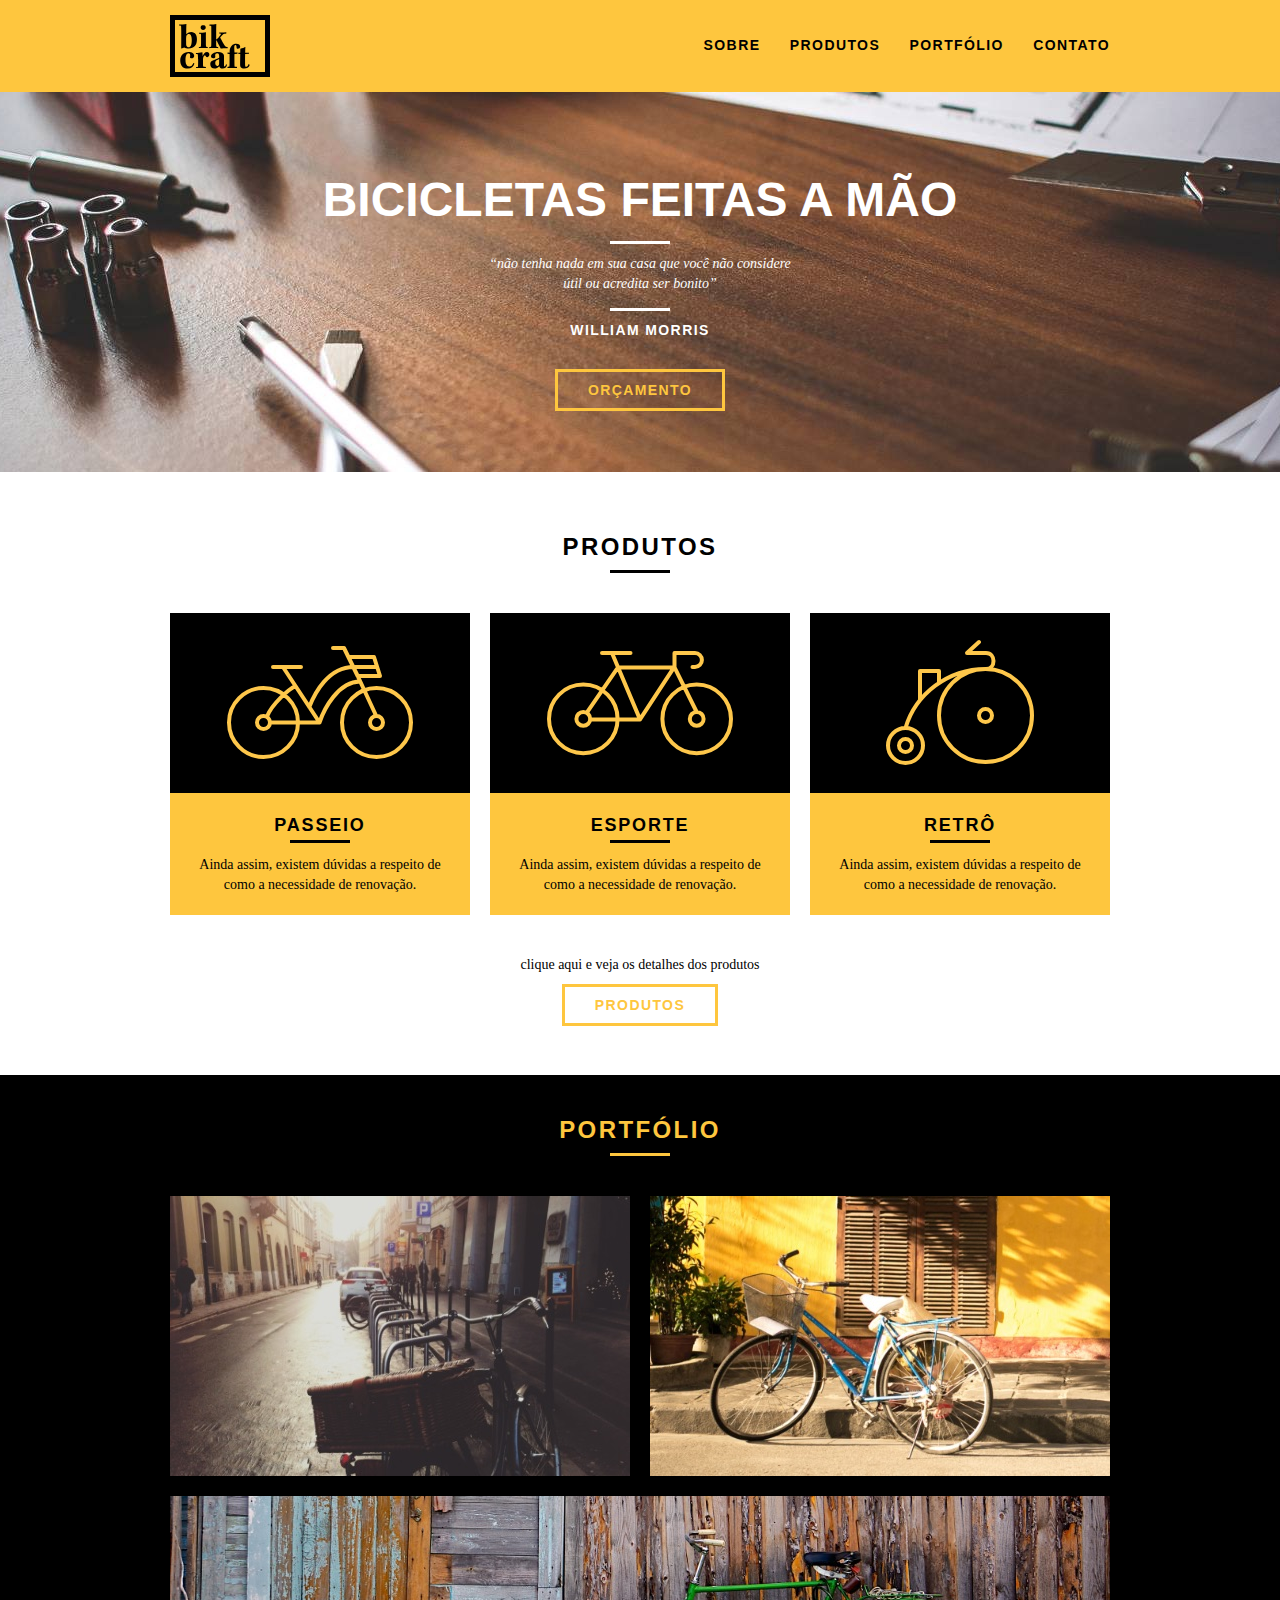
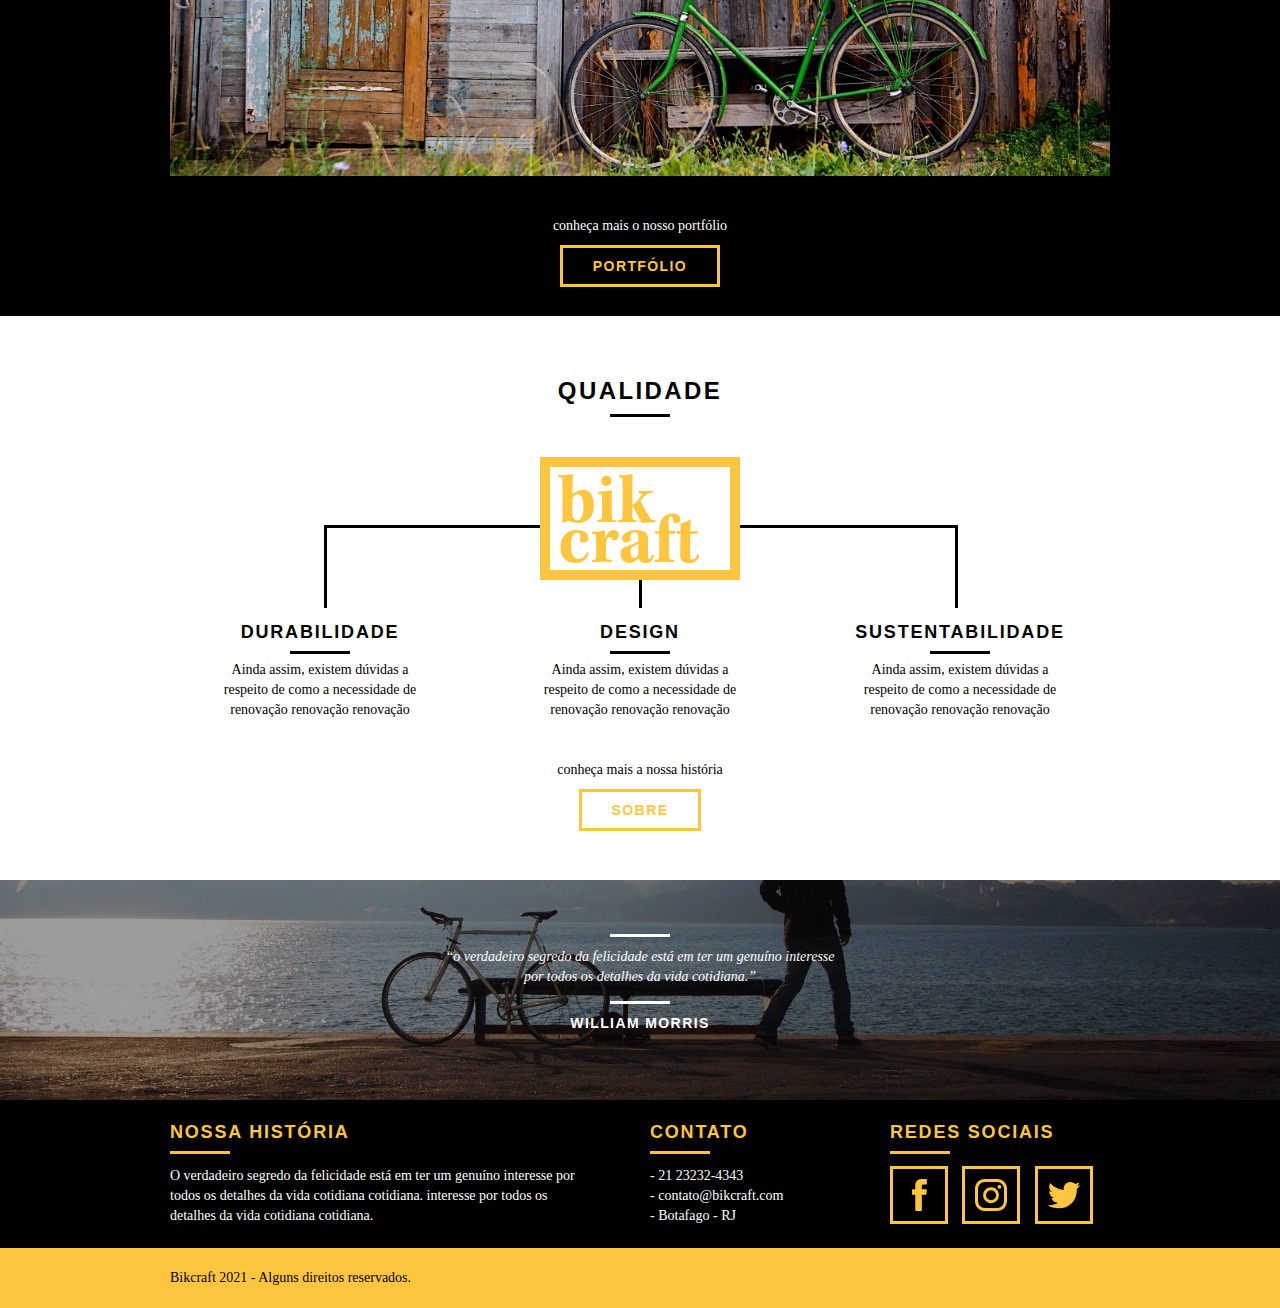
<file: index.html>
<!DOCTYPE html>
<html lang="pt-br">
	<head>
		<meta charset="utf-8">
		<title>Bikcraft</title>
		<link rel="stylesheet" href="css/normalize.css">
		<link rel="stylesheet" href="css/reset.css">
		<link rel="stylesheet" href="css/grid.css">
		<link rel="stylesheet" href="css/style.css">
		<link rel="stylesheet" href="css/responsivo.css">
	</head>
	<body>

		<header class="header">
			<div class="container">
				<a href="index.html" class="grid-4">
					<img src="img/bikcraft.svg" alt="Bikcraft">
				</a>
				<nav class="grid-12 header_menu">
					<ul>
						<li><a href="sobre.html">Sobre</a></li>
						<li><a href="produtos.html">Produtos</a></li>
						<li><a href="portfolio.html">Portfólio</a></li>
						<li><a href="contato.html">Contato</a></li>
					</ul>
				</nav>
			</div>
		</header>

		<!--home-->

		<section class="introducao">
			<div class="container">
				<h1>Bicicletas Feitas a Mão</h1>
				<blockquote class="quote-externo">
					<p>“não tenha nada em sua casa que você não considere útil ou acredita ser bonito”</p>
					<cite>WILLIAM MORRIS</cite>
				</blockquote>
				<a href="produtos.html" class="btn">Orçamento</a>
			</div>
		</section>

		<!--produtos-->
		
		<section class="produtos container">
			<h2 class="subtitulo">Produtos</h2>
			<ul class="produtos_lista">

				<li class="grid-1-3">
					<div class="produtos_icone">
						<img src="img/produtos/passeio.svg" alt="Bikcraft Passeio">
					</div>
					<h3>Passeio</h3>
					<p>Ainda assim, existem dúvidas a respeito de como a necessidade de renovação.</p>
				</li>

				<li class="grid-1-3">
					<div class="produtos_icone">
						<img src="img/produtos/esporte.svg" alt="Bikcraft Passeio">
					</div>
					<h3>Esporte</h3>
					<p>Ainda assim, existem dúvidas a respeito de como a necessidade de renovação.</p>
				</li>

				<li class="grid-1-3">
					<div class="produtos_icone">
						<img src="img/produtos/retro.svg" alt="Bikcraft Passeio">
					</div>
					<h3>Retrô</h3>
					<p>Ainda assim, existem dúvidas a respeito de como a necessidade de renovação.</p>
				</li>

			</ul>

			<div class="call">
				<p>clique aqui e veja os detalhes dos produtos</p>
				<a href="produtos.html" class="btn btn-preto">Produtos</a>
			</div>

		</section>

		<!-- Portfólio -->

		<section class="portfolio">
			<div class="container">
				<h2 class="subtitulo">Portfólio</h2>
				<ul class="portfolio_lista">
					<li class="grid-8"><img src="img/portfolio/retro.jpg" alt="Bicicleta Retrô"></li>
					<li class="grid-8"><img src="img/portfolio/passeio.jpg" alt="Bicicleta Passeio"></li>
					<li class="grid-16"><img src="img/portfolio/esporte.jpg" alt="Bicicleta Esporte"></li>
				</ul>
				<div class="call">
					<p>conheça mais o nosso portfólio</p>
					<a href="portfolio.html" class="btn">Portfólio</a>
				</div>
			</div>
		</section>

		<!--qualidade-->

		<section class="qualidade container">
			<h2 class="subtitulo">Qualidade</h2>
			<img src="img/bikcraft-qualidade.svg" alt="Bikcraft">
			<ul class="qualidade_lista">
				<li class="grid-1-3">
					<h3>Durabilidade</h3>
					<p>Ainda assim, existem dúvidas a respeito de como a necessidade de renovação renovação renovação</p>
				</li>
				<li class="grid-1-3">
					<h3>Design</h3>
					<p>Ainda assim, existem dúvidas a respeito de como a necessidade de renovação renovação renovação</p>
				</li>
				<li class="grid-1-3">
					<h3>Sustentabilidade</h3>
					<p>Ainda assim, existem dúvidas a respeito de como a necessidade de renovação renovação renovação</p>
				</li>
			</ul>
			<div class="call">
				<p>conheça mais a nossa história</p>
				<a href="sobre.html" class="btn btn-preto">Sobre</a>
			</div>
		</section>

		<!--rodape-->

	<section class="quebra">
			<blockquote class="quote-externo container">
				<p>“o verdadeiro segredo da felicidade está em ter um genuíno interesse por todos os detalhes da vida cotidiana.”</p>
				<cite>WILLIAM MORRIS</cite>
			</blockquote>
		</section>

		<footer>
			<div class="footer">
				<div class="container">

					<div class="grid-8 footer_historia">
						<h3>Nossa História</h3>
						<p>O verdadeiro segredo da felicidade está em ter um genuíno interesse por todos os detalhes da vida cotidiana cotidiana. interesse por todos os detalhes da vida cotidiana cotidiana.</p>
					</div>

					<div class="grid-4 footer_contato">
						<h3>Contato</h3>
						<ul>
							<li>- 21 23232-4343</li>
							<li>- contato@bikcraft.com</li>
							<li>- Botafago - RJ</li>
						</ul>
					</div>

					<div class="grid-4 footer_redes">
						<h3>Redes Sociais</h3>
						<ul>
							<li><a href="http://facebook.com" target="_blank"><img src="img/redes-sociais/facebook.svg"></a></li>
							<li><a href="http://instagram.com" target="_blank"><img src="img/redes-sociais/instagram.svg"></a></li>
							<li><a href="http://twitter.com" target="_blank"><img src="img/redes-sociais/twitter.svg"></a></li>
						</ul>
					</div>

				</div>
			</div>

			<div class="copy">
				<div class="container">
					<p class="grid-16">Bikcraft 2021 - Alguns direitos reservados.</p>
				</div>
			</div>
		</footer>


	</body>
</html>
</file>
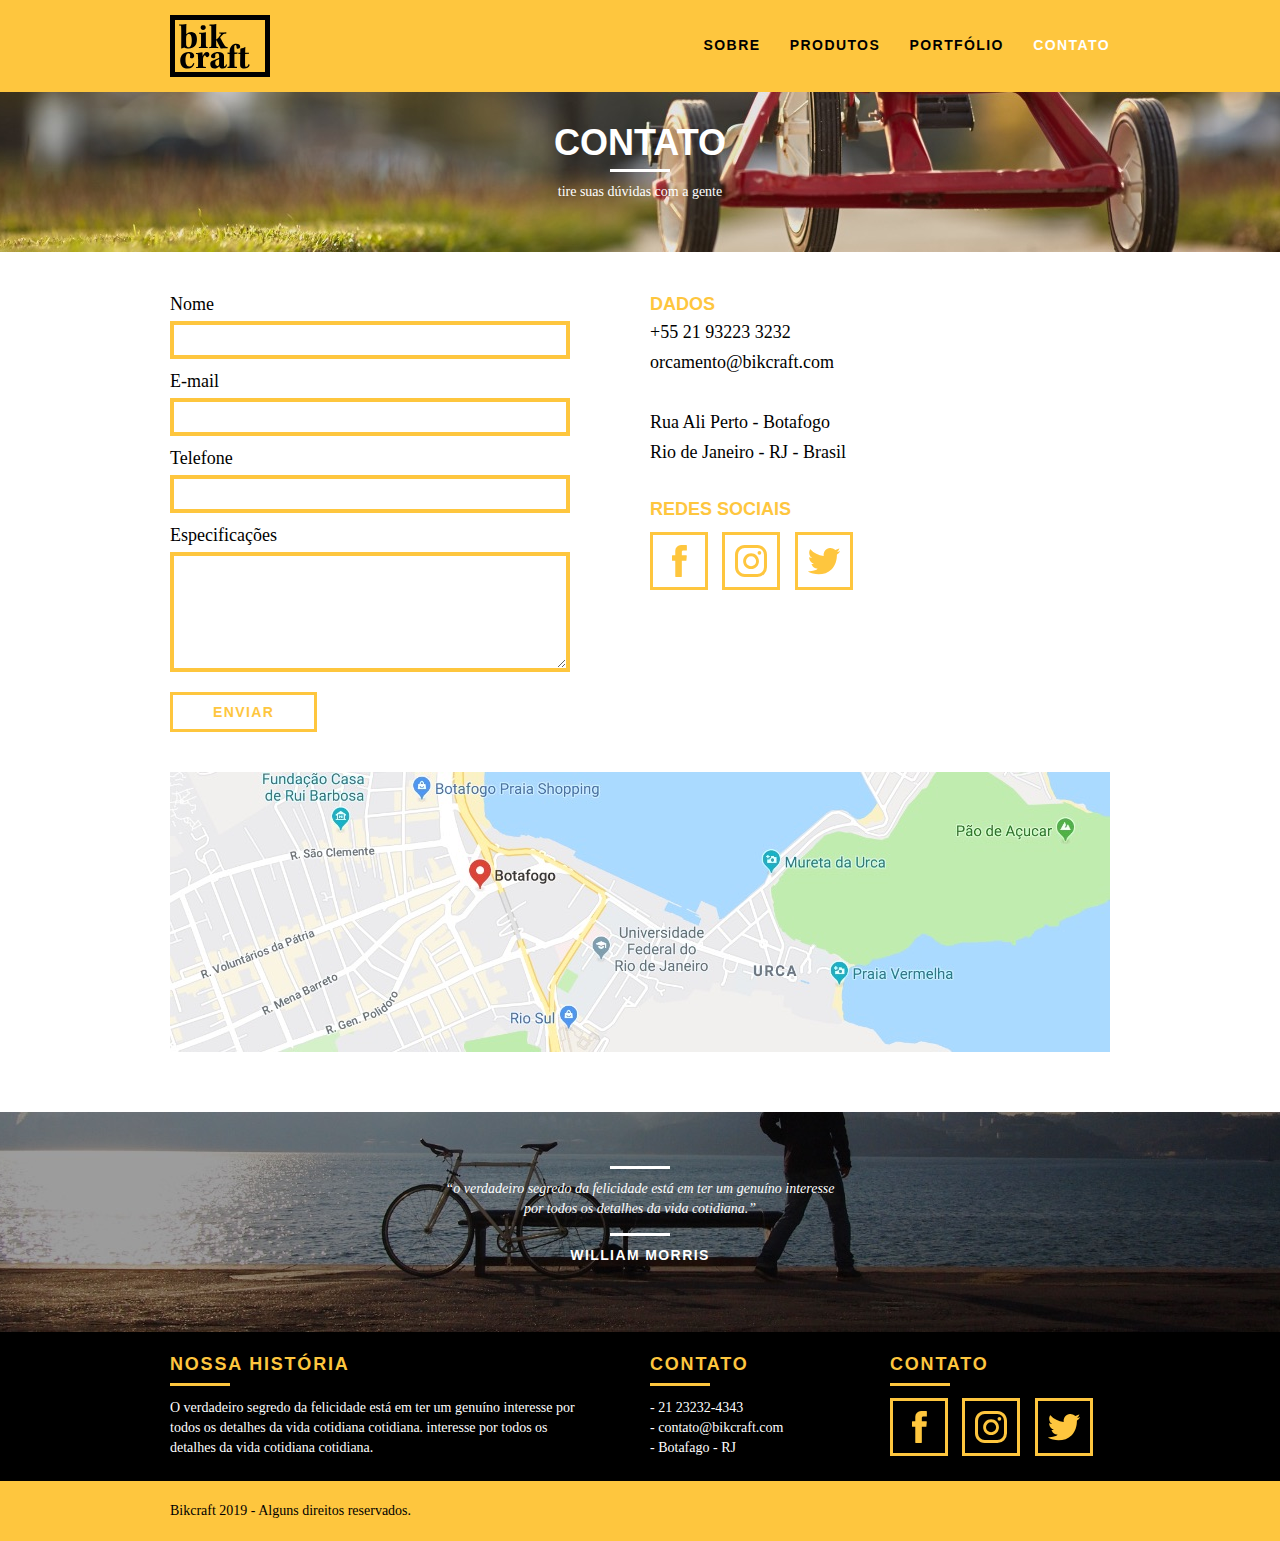
<file: contato.html>
<!DOCTYPE html>
<html lang="pt-br">
	<head>
		<meta charset="utf-8">
		<title>Bikcraft - Contato</title>
		<link rel="stylesheet" href="css/normalize.css">
		<link rel="stylesheet" href="css/reset.css">
		<link rel="stylesheet" href="css/grid.css">
		<link rel="stylesheet" href="css/style.css">
		<link rel="stylesheet" href="css/contato.css">
	</head>
	<body>

		<header class="header">
			<div class="container">
				<a href="index.html" class="grid-4">
					<img src="img/bikcraft.svg" alt="Bikcraft">
				</a>
				<nav class="grid-12 header_menu">
					<ul>
						<li><a href="sobre.html">Sobre</a></li>
						<li><a href="produtos.html">Produtos</a></li>
						<li><a href="portfolio.html">Portfólio</a></li>
						<li><a href="contato.html" class="menu_ativo">Contato</a></li>
					</ul>
				</nav>
			</div>
		</header>

		<section class="introducao-interna interna_contato">
			<div class="container">
				<h1>Contato</h1>
				<p>tire suas dúvidas com a gente</p>
			</div>
		</section>

		<section class="contato container">
			<form id="form_orcamento" class="contato_form grid-8">
				<label for="nome">Nome</label>
				<input type="text" id="nome">
				<label for="email">E-mail</label>
				<input type="text" id="email">
				<label for="telefone">Telefone</label>
				<input type="text" id="telefone">
				<label for="espec">Especificações</label>
				<textarea id="espec"></textarea>
				<button type="submit" class="btn btn-preto">Enviar</button>
			</form>
			<div class="contato_dados grid-8">
				<h3>Dados</h3>
				<span>+55 21 93223 3232</span>
				<span>orcamento@bikcraft.com</span>
				<span>Rua Ali Perto - Botafogo</span>
				<span>Rio de Janeiro - RJ - Brasil</span>
				<h3>Redes Sociais</h3>
				<ul>
					<li><a href="http://facebook.com" target="_blank"><img src="img/redes-sociais/facebook.svg"></a></li>
					<li><a href="http://instagram.com" target="_blank"><img src="img/redes-sociais/instagram.svg"></a></li>
					<li><a href="http://twitter.com" target="_blank"><img src="img/redes-sociais/twitter.svg"></a></li>
				</ul>
			</div>
		</section>

		<section class="container contato_mapa">
			<a href="http://google.com" target="_blank" class="grid-16"><img src="img/endereco-bikcraft.jpg" alt="Endereço da Bikcraft"></a>
		</section>

		<section class="quebra">
			<blockquote class="quote-externo container">
				<p>“o verdadeiro segredo da felicidade está em ter um genuíno interesse por todos os detalhes da vida cotidiana.”</p>
				<cite>WILLIAM MORRIS</cite>
			</blockquote>
		</section>

		<footer>
			<div class="footer">
				<div class="container">

					<div class="grid-8 footer_historia">
						<h3>Nossa História</h3>
						<p>O verdadeiro segredo da felicidade está em ter um genuíno interesse por todos os detalhes da vida cotidiana cotidiana. interesse por todos os detalhes da vida cotidiana cotidiana.</p>
					</div>

					<div class="grid-4 footer_contato">
						<h3>Contato</h3>
						<ul>
							<li>- 21 23232-4343</li>
							<li>- contato@bikcraft.com</li>
							<li>- Botafago - RJ</li>
						</ul>
					</div>

					<div class="grid-4 footer_redes">
						<h3>Contato</h3>
						<ul>
							<li><a href="http://facebook.com" target="_blank"><img src="img/redes-sociais/facebook.svg"></a></li>
							<li><a href="http://instagram.com" target="_blank"><img src="img/redes-sociais/instagram.svg"></a></li>
							<li><a href="http://twitter.com" target="_blank"><img src="img/redes-sociais/twitter.svg"></a></li>
						</ul>
					</div>

				</div>
			</div>

			<div class="copy">
				<div class="container">
					<p class="grid-16">Bikcraft 2019 - Alguns direitos reservados.</p>
				</div>
			</div>
		</footer>

	</body>
</html>
</file>
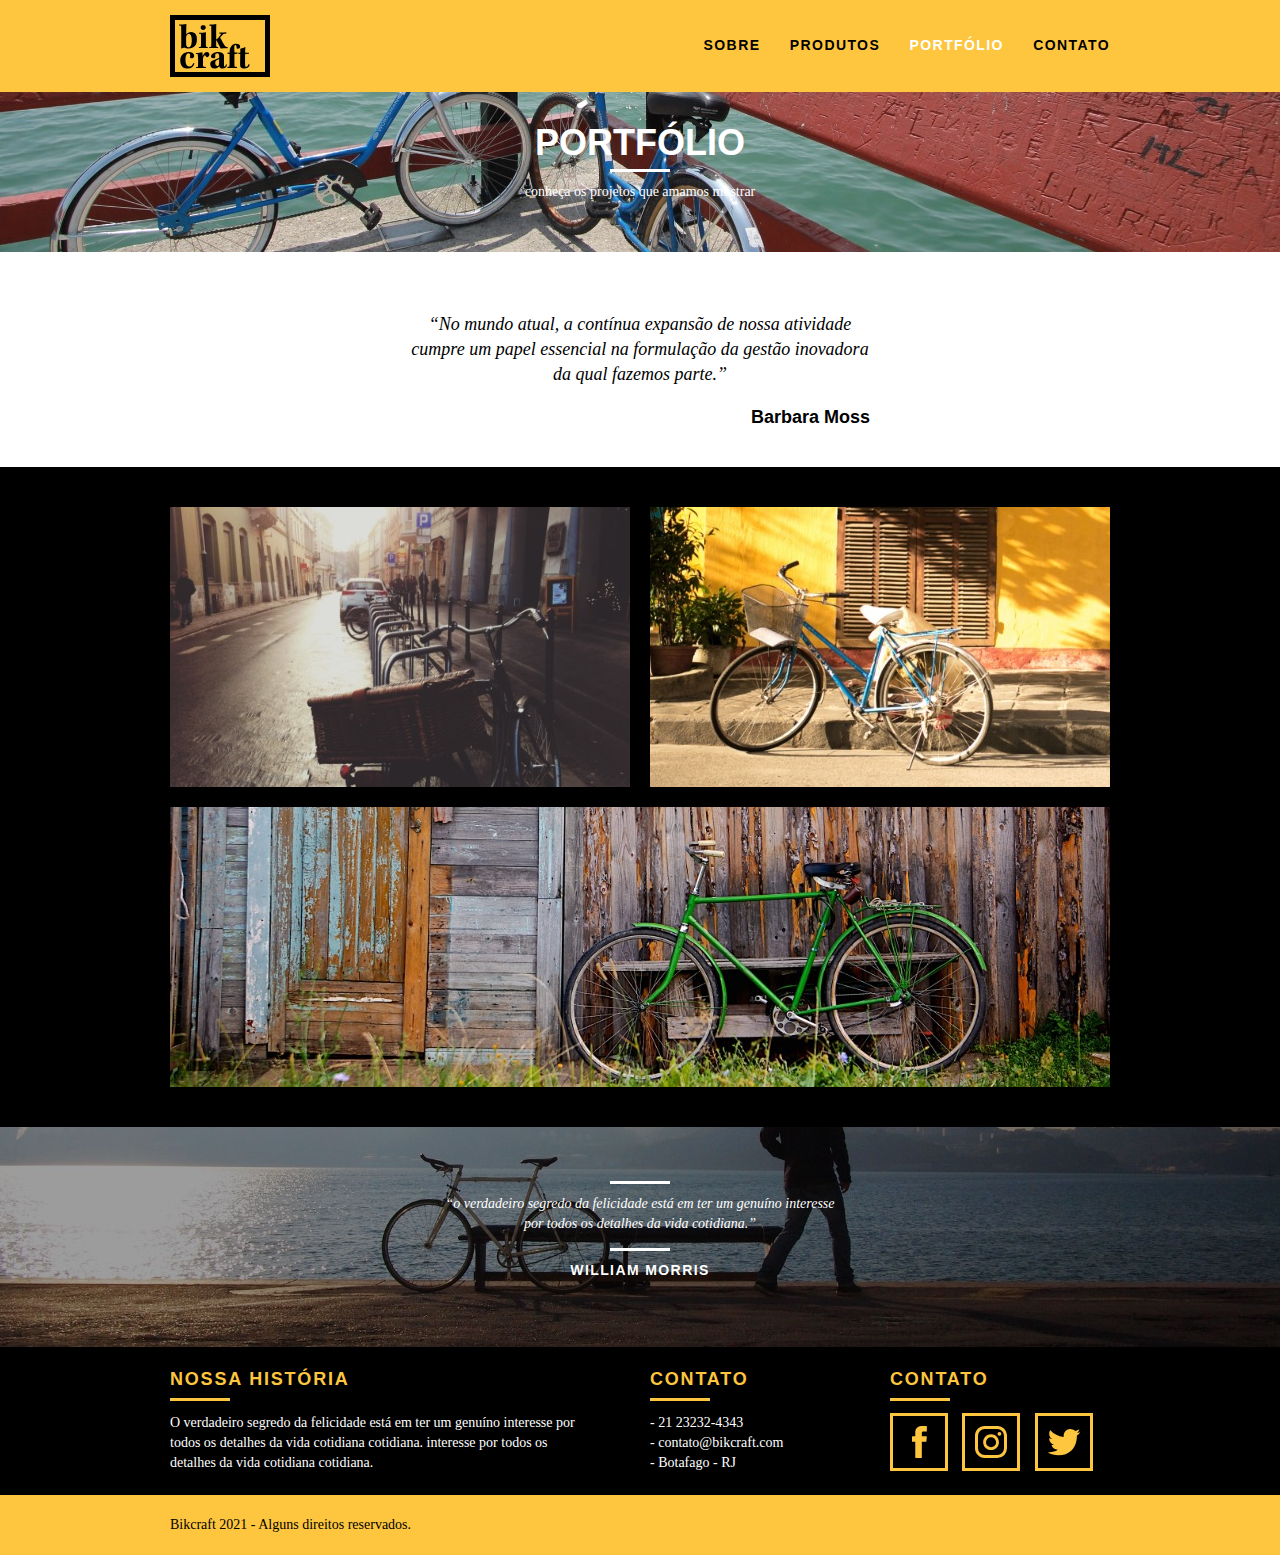
<file: portfolio.html>
<!DOCTYPE html>
<html lang="pt-br">
	<head>
		<meta charset="utf-8">
		<title>Bikcraft - Portfólio</title>
		<link rel="stylesheet" href="css/normalize.css">
		<link rel="stylesheet" href="css/reset.css">
		<link rel="stylesheet" href="css/grid.css">
		<link rel="stylesheet" href="css/style.css">
		<link rel="stylesheet" href="css/portfolio.css">
	</head>
	<body>

		<header class="header">
			<div class="container">
				<a href="index.html" class="grid-4">
					<img src="img/bikcraft.svg" alt="Bikcraft">
				</a>
				<nav class="grid-12 header_menu">
					<ul>
						<li><a href="sobre.html">Sobre</a></li>
						<li><a href="produtos.html">Produtos</a></li>
						<li><a href="portfolio.html" class="menu_ativo">Portfólio</a></li>
						<li><a href="contato.html">Contato</a></li>
					</ul>
				</nav>
			</div>
		</header>

		<section class="introducao-interna interna_portfolio">
			<div class="container">
				<h1>Portfólio</h1>
				<p>conheça os projetos que amamos mostrar</p>
			</div>
		</section>

		<section class="container">
			<blockquote class="quote_clientes">
				<p>“No mundo atual, a contínua expansão de nossa atividade cumpre um papel essencial na formulação da gestão inovadora da qual fazemos parte.”</p>
				<cite>Barbara Moss</cite>
			</blockquote>
		</section>

		<section class="portfolio">
			<div class="container">
				<ul class="portfolio_lista">
					<li class="grid-8"><img src="img/portfolio/retro.jpg" alt="Bicicleta Retrô"></li>
					<li class="grid-8"><img src="img/portfolio/passeio.jpg" alt="Bicicleta Passeio"></li>
					<li class="grid-16"><img src="img/portfolio/esporte.jpg" alt="Bicicleta Esporte"></li>
				</ul>
			</div>
		</section>

		<section class="quebra">
			<blockquote class="quote-externo container">
				<p>“o verdadeiro segredo da felicidade está em ter um genuíno interesse por todos os detalhes da vida cotidiana.”</p>
				<cite>WILLIAM MORRIS</cite>
			</blockquote>
		</section>

		<footer>
			<div class="footer">
				<div class="container">

					<div class="grid-8 footer_historia">
						<h3>Nossa História</h3>
						<p>O verdadeiro segredo da felicidade está em ter um genuíno interesse por todos os detalhes da vida cotidiana cotidiana. interesse por todos os detalhes da vida cotidiana cotidiana.</p>
					</div>

					<div class="grid-4 footer_contato">
						<h3>Contato</h3>
						<ul>
							<li>- 21 23232-4343</li>
							<li>- contato@bikcraft.com</li>
							<li>- Botafago - RJ</li>
						</ul>
					</div>

					<div class="grid-4 footer_redes">
						<h3>Contato</h3>
						<ul>
							<li><a href="http://facebook.com" target="_blank"><img src="img/redes-sociais/facebook.svg"></a></li>
							<li><a href="http://instagram.com" target="_blank"><img src="img/redes-sociais/instagram.svg"></a></li>
							<li><a href="http://twitter.com" target="_blank"><img src="img/redes-sociais/twitter.svg"></a></li>
						</ul>
					</div>

				</div>
			</div>

			<div class="copy">
				<div class="container">
					<p class="grid-16">Bikcraft 2021 - Alguns direitos reservados.</p>
				</div>
			</div>
		</footer>

	</body>
</html>
</file>
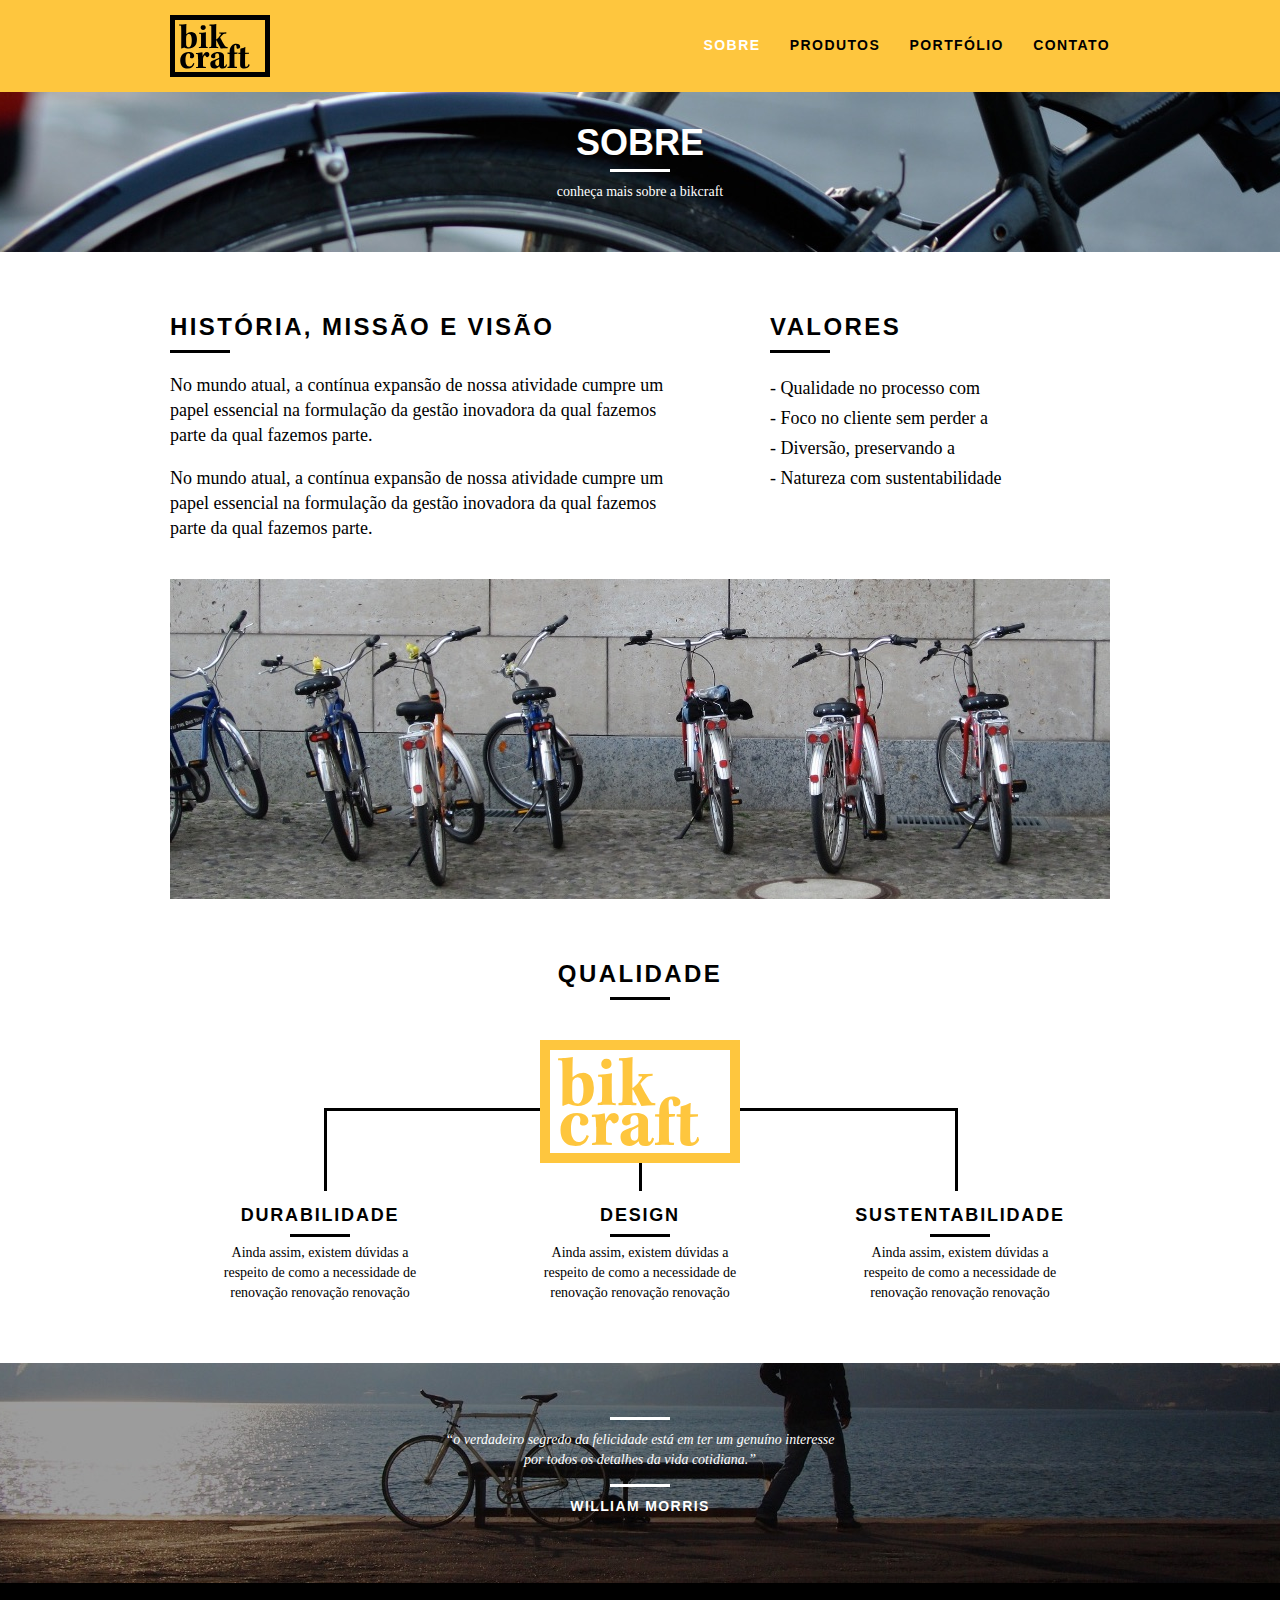
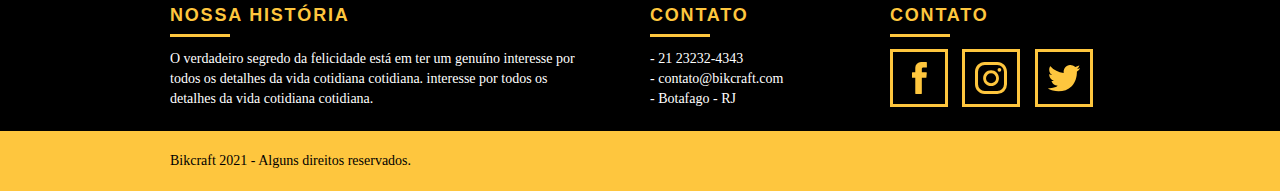
<file: sobre.html>
<!DOCTYPE html>
<html lang="pt-br">
	<head>
		<meta charset="utf-8">
		<title>Bikcraft - Sobre</title>
		<link rel="stylesheet" href="css/normalize.css">
		<link rel="stylesheet" href="css/reset.css">
		<link rel="stylesheet" href="css/grid.css">
		<link rel="stylesheet" href="css/style.css">
		<link rel="stylesheet" href="css/sobre.css">
	</head>
	<body>

		<header class="header">
			<div class="container">
				<a href="index.html" class="grid-4">
					<img src="img/bikcraft.svg" alt="Bikcraft">
				</a>
				<nav class="grid-12 header_menu">
					<ul>
						<li><a href="sobre.html" class="menu_ativo">Sobre</a></li>
						<li><a href="produtos.html">Produtos</a></li>
						<li><a href="portfolio.html">Portfólio</a></li>
						<li><a href="contato.html">Contato</a></li>
					</ul>
				</nav>
			</div>
		</header>

		<section class="introducao-interna interna_sobre">
			<div class="container">
				<h1>Sobre</h1>
				<p>conheça mais sobre a bikcraft</p>
			</div>
		</section>

		<section class="missao_sobre container">
			<div class="grid-10">
				<h2 class="subtitulo-interno">História, Missão e Visão</h2>
				<p>No mundo atual, a contínua expansão de nossa atividade cumpre um papel essencial na formulação da gestão inovadora da qual fazemos parte da qual fazemos parte.</p>
				<p>No mundo atual, a contínua expansão de nossa atividade cumpre um papel essencial na formulação da gestão inovadora da qual fazemos parte da qual fazemos parte.</p>
			</div>
			<div class="grid-6">
				<h2 class="subtitulo-interno">Valores</h2>
				<ul>
					<li>- Qualidade no processo com</li>
					<li>- Foco no cliente sem perder a</li>
					<li>- Diversão, preservando a</li>
					<li>- Natureza com sustentabilidade</li>
				</ul>
			</div>

			<div class="grid-16 foto-equipe">
				<img src="img/equipe-bikcraft.jpg" alt="Equipe Bikcraft">
			</div>

		</section>

		<section class="qualidade container">
			<h2 class="subtitulo">Qualidade</h2>
			<img src="img/bikcraft-qualidade.svg" alt="Bikcraft">
			<ul class="qualidade_lista">
				<li class="grid-1-3">
					<h3>Durabilidade</h3>
					<p>Ainda assim, existem dúvidas a respeito de como a necessidade de renovação renovação renovação</p>
				</li>
				<li class="grid-1-3">
					<h3>Design</h3>
					<p>Ainda assim, existem dúvidas a respeito de como a necessidade de renovação renovação renovação</p>
				</li>
				<li class="grid-1-3">
					<h3>Sustentabilidade</h3>
					<p>Ainda assim, existem dúvidas a respeito de como a necessidade de renovação renovação renovação</p>
				</li>
			</ul>
		</section>

		<section class="quebra">
			<blockquote class="quote-externo container">
				<p>“o verdadeiro segredo da felicidade está em ter um genuíno interesse por todos os detalhes da vida cotidiana.”</p>
				<cite>WILLIAM MORRIS</cite>
			</blockquote>
		</section>

		<footer>
			<div class="footer">
				<div class="container">

					<div class="grid-8 footer_historia">
						<h3>Nossa História</h3>
						<p>O verdadeiro segredo da felicidade está em ter um genuíno interesse por todos os detalhes da vida cotidiana cotidiana. interesse por todos os detalhes da vida cotidiana cotidiana.</p>
					</div>

					<div class="grid-4 footer_contato">
						<h3>Contato</h3>
						<ul>
							<li>- 21 23232-4343</li>
							<li>- contato@bikcraft.com</li>
							<li>- Botafago - RJ</li>
						</ul>
					</div>

					<div class="grid-4 footer_redes">
						<h3>Contato</h3>
						<ul>
							<li><a href="http://facebook.com" target="_blank"><img src="img/redes-sociais/facebook.svg"></a></li>
							<li><a href="http://instagram.com" target="_blank"><img src="img/redes-sociais/instagram.svg"></a></li>
							<li><a href="http://twitter.com" target="_blank"><img src="img/redes-sociais/twitter.svg"></a></li>
						</ul>
					</div>

				</div>
			</div>

			<div class="copy">
				<div class="container">
					<p class="grid-16">Bikcraft 2021 - Alguns direitos reservados.</p>
				</div>
			</div>
		</footer>

	</body>
</html>
</file>
<file: css/grid.css>
*, *:before, *:after {
  -webkit-box-sizing: border-box; 
  -moz-box-sizing: border-box; 
  box-sizing: border-box;
}

.container {
	width: 960px;
	margin: 0 auto;
	padding: 0px;
	position: relative;
}

.container:after, .container:before {
	content: " ";
	display: table;
}

.container:after {
	clear: both;
}

.grid-1, .grid-2, .grid-3, .grid-4, .grid-5, .grid-6, .grid-7, .grid-8, .grid-9, .grid-10, .grid-11, .grid-12, .grid-13, .grid-14, .grid-15, .grid-16, .grid-1-3 {
	float: left;
	margin-left: 10px;
	margin-right: 10px;
}

.grid-1 	{width: 40px;}
.grid-2 	{width: 100px;}
.grid-3 	{width: 160px;}
.grid-4 	{width: 220px;}
.grid-5 	{width: 280px;}
.grid-6 	{width: 340px;}
.grid-7 	{width: 400px;}
.grid-8 	{width: 460px;}
.grid-9 	{width: 520px;}
.grid-10 	{width: 580px;}
.grid-11 	{width: 640px;}
.grid-12 	{width: 700px;}
.grid-13 	{width: 760px;}
.grid-14 	{width: 820px;}
.grid-15 	{width: 880px;}
.grid-16 	{width: 940px;}
.grid-1-3	{width: 300px;}

@media only screen and (min-width: 788px) and (max-width: 979px) {

.container {
	width: 768px;
}

.grid-1		{width: 28px;}
.grid-2		{width: 76px;}
.grid-3		{width: 124px;}
.grid-4		{width: 172px;}
.grid-5		{width: 220px;}
.grid-6		{width: 268px;}
.grid-7		{width: 316px;}
.grid-8		{width: 364px;}
.grid-9		{width: 412px;}
.grid-10	{width: 460px;}
.grid-11	{width: 508px;}
.grid-12	{width: 556px;}
.grid-13	{width: 604px;}
.grid-14	{width: 652px;}
.grid-15	{width: 700px;}
.grid-16	{width: 748px;}
.grid-1-3	{width: 236px;}

}

@media only screen and (max-width: 787px) {
.container {
	width: 300px;
}

.grid-1, .grid-2, .grid-3, .grid-4, .grid-5, .grid-6, .grid-7, .grid-8, .grid-9, .grid-10, .grid-11, .grid-12, .grid-13, .grid-14, .grid-15, .grid-16, .grid-1-3 {
	width: 300px;
	margin: 0 0 20px 0;
	float: none;
}
</file>
<file: css/style.css>
/* Estilos Gerais */

body {
	font-family: Arial, Helvetica, sans-serif;
}

p {
	font-family: Georgia, "Times New Roman", serif;
	font-size: 14px;
	line-height: 20px;
}

img {
	display: block;
	max-width: 100%;
}

.btn {
	border: 3px solid #fec63e;
	padding: 10px 30px;
	color: #fec63e;
	font-size: 14px;
	line-height: 20px;
	text-transform: uppercase;
	font-weight: bold;
	letter-spacing: .1em;
}

.btn:hover {
	color: #fff;
	border-color: #fff;
}

.btn.btn-preto:hover {
	color: #000;
	border-color: #000;
}

.subtitulo {
	font-size: 24px;
	line-height: 30px;
	font-weight: bold;
	letter-spacing: .1em;
	color: #000;
	text-transform: uppercase;
	text-align: center;
	margin-bottom: 40px;
}

.subtitulo:after {
	content: "";
	display: block;
	width: 60px;
	height: 3px;
	background: #000;
	margin: 8px auto;
}

.subtitulo-interno {
	font-size: 24px;
	line-height: 30px;
	font-weight: bold;
	letter-spacing: .1em;
	color: #000;
	text-transform: uppercase;
	margin-bottom: 20px;
}

.subtitulo-interno:after {
	content: "";
	display: block;
	width: 60px;
	height: 3px;
	background: #000;
	margin: 8px 0;
}

/* Header */

.header {
	position: fixed;
	top: 0;
	width: 100%;
	background: #fec63e; /* Amarelo */
	padding: 15px 0;
	z-index: 10;
}

.header_menu {
	text-align: right;
}

.header_menu ul li {
	display: inline-block;
	margin-left: 25px;
	margin-top: 20px;
}

.header_menu ul li a {
	color: #000;
	font-weight: bold;
	text-transform: uppercase;
	letter-spacing: .1em;
	font-size: 14px;
	line-height: 20px;
	padding: 10px 0;
}

.header_menu ul li a:hover {
	color: #FFF;
}

.header_menu ul li a.menu_ativo {
	color: #FFF;
}

/* Introdução */

.introducao {
	width: 100%;
	height: 380px;
	background: url("../img/bg.jpg") no-repeat center;
	background-size: cover;
	margin-top: 92px;
	text-align: center;
	padding-top: 80px;
}

.introducao h1 {
	font-size: 48px;
	color: #FFF;
	font-weight: bold;
	text-transform: uppercase;
}

.quote-externo {
	max-width: 320px;
	margin: 0 auto;
	margin-bottom: 40px;
	color: white;
}

.quote-externo p {
	font-style: italic;
}

.quote-externo p:before, .quote-externo p:after {
	content: "";
	display: block;
	width: 60px;
	height: 3px;
	background: #fff;
	margin: 14px auto 10px auto;
}

.quote-externo cite {
	font-style: normal;
	font-weight: bold;
	font-size: 14px;
	letter-spacing: .1em;
}

/*Introducao Interna*/

.introducao-interna {
	width: 100%;
	margin-top: 92px;
	height: 160px;
	text-align: center;
	color: #fff;
	padding-top: 30px;
}

.introducao-interna h1 {
	font-size: 36px;
	font-weight: bold;
	text-transform: uppercase;
}

.introducao-interna h1:after {
	content: "";
	display: block;
	width: 60px;
	height: 3px;
	background: #fff;
	margin: 6px auto 10px auto;
}


/*Produtos*/

.produtos {
	padding: 60px 0;
}

.produtos_lista li{
	background: #fec63e;
	text-align: center;
}

.produtos_lista li img {
	margin: 0 auto;
}

.produtos_lista li h3{
	font-weight: bold;
	font-size: 18px;
	line-height: 25px;
	text-transform: uppercase;
	letter-spacing: .1em;
	margin-top: 20px;
}

.produtos_lista li h3:after{
	content: "";
	display: block;
	width: 60px;
	height: 3px;
	background: #000;
	margin: 2px auto;
}

.produtos_lista li p {
	padding: 10px 20px 20px 20px;
}

.produtos_icone {
	background: #000;
	padding: 20px;
}

.call {
	padding-top: 40px;
	text-align: center;
	clear: both;
}

.call p{
	margin-bottom: 20px;
}

/*Portfólio*/

.portfolio {
	width: 100%;
	background: #000;
	padding: 40px 0;
}

.portfolio .subtitulo {
	color: #fec63e;
}

.portfolio .subtitulo:after {
	background: #fec63e;
}

.portfolio_lista li:last-child {
	margin-top: 20px;
}

.portfolio .call p {
	color: #fff;
}

/*Qualidade*/

.qualidade {
	padding: 60px 0;
}

.qualidade:after {
	content: "";
	width: 634px;
	height: 83px;
	display: block;
	background: url("../img/linhas.svg") no-repeat center;
	position: absolute;
	top: 209px;
	right: 162px;
	z-index: -1;
}

.qualidade img{
	margin: 0 auto;
}

.qualidade_lista {
	padding-top: 20px;
	overflow: auto; /* clear-fix */
}

.qualidade_lista li {
	text-align: center;
	padding: 0 40px;
}

.qualidade_lista li h3{
	font-weight: bold;
	font-size: 18px;
	line-height: 25px;
	text-transform: uppercase;
	letter-spacing: .1em;
	margin-top: 20px;
}

.qualidade_lista li h3:after{
	content: "";
	display: block;
	width: 60px;
	height: 3px;
	background: #000;
	margin: 6px auto;
}

/*Quebra*/

.quebra {
	width: 100%;
	height: 220px;
	background: url("../img/bg-footer.jpg") no-repeat center;
	background-size: cover;
	text-align: center;
	padding-top: 40px;
}

.quebra .quote-externo {
	max-width: 400px;
}

/*Footer*/

.footer {
	width: 100%;
	background: #000;
	color: #fff;
	padding: 20px 0;
}

.footer h3 {
	font-size: 18px;
	line-height: 25px;
	color: #fec63e;
	text-transform: uppercase;
	letter-spacing: .1em;
	font-weight: bold;
}

.footer h3:after {
	content: "";
	display: block;
	width: 60px;
	height: 3px;
	background: #fec63e;
	margin: 6px 0 12px 0;
}

.footer_historia {
	padding-right: 40px;
}

.footer_contato ul li {
	font-size: 14px;
	line-height: 20px;
	font-family: Georgia, "Times New Roman", serif;
}

.footer_redes ul li {
	display: inline-block;
	margin-right: 10px;
}

.footer_redes ul li a {
	border: 3px solid #fec63e;
	display: block;
	padding: 10px;
}

.footer_redes ul li a:hover {
	border-color: #fff;
}

.copy {
	width: 100%;
	background: #fec63e;
	padding: 20px 0;
}
</file>
<file: css/responsivo.css>
/*Estilo para tablets*/
@media only screen and (min-width: 788px) and (max-width: 979px) {

/*Qualidade Home*/
.qualidade:after {
	right: 66px;
}

.qualidade_lista li {
	padding: 0 10px;
}

/*Footer*/

.footer_redes ul li a {
	border: 3px solid #fec63e;
	display: block;
	padding: 6px;

}

.footer_redes ul li a img{
	width: 26px;
	height: 26px;
}

/*Produtos*/

.produto_item h2{
	top: -150px;
	margin-bottom: -56px;
}

.produto_icone {
	padding: 41px 0;
}

.produto_info p{
	font-size: 14px;
	line-height: 20px;
	height: 122px;
	padding: 20px 30px;
}

.produto_info ul li {
	width: 181px;
	height: 49px;
}

} /* Final do estilo para tablets */

/*Estilo para smartphone*/
@media only screen and (max-width: 787px) {

/*Header*/
.header {
	position: relative;
	padding-bottom: 0px;
}

.header img {
	margin: 0 auto 10px auto;
}

.header_menu {
	text-align: center;
}

.header_menu ul li {
	margin: 5px;
}

.header_menu ul li a {
	border: 4px solid #000;
	width: 136px;
	display: block;
	float: left;
}

.header_menu ul li a:hover {
	border-color: #fff;
}

.header_menu ul li a.menu_ativo {
	border-color: #fff;
}

/*Introducao*/

.introducao h1 {
	font-size: 36px;
}

.introducao {
	margin-top: 0px;
	padding-top: 40px;
	background: url("../img/bg-mobile.jpg") no-repeat center;
	background-size: cover;
}

/*Introdução Interna*/

.introducao-interna {
	margin-top: 0px;
}

/*Call*/
.call {
	padding-top: 10px;
}

/*Qualidade Home*/
.qualidade:after {
	display: none;
}

/*Sobre*/

.missao_sobre p {
	font-size: 14px;
	line-height: 20px;
	padding-right: 0px;
}

.missao_sobre ul li {
	font-size: 14px;
	line-height: 25px;
}

/*Produtos*/

.produto_item h2{
	top: -100px;
	margin-bottom: -68px;
}

.produto_icone {
	padding: 41px 0;
}

.produto_info p{
	font-size: 14px;
	line-height: 20px;
	height: auto;
	padding: 20px 30px;
}

.produto_info ul li {
	width: 149px;
	height: 49px;
	font-size: 14px;
	line-height: 20px;
	padding-top: 14px;
}

.form {
	padding-right: 0px;
}

.orcamento_dados ul {
	padding-right: 0px;
}

/*Contato*/

.contato_form {
	padding-right: 0px;
	margin-bottom: 40px;
}

} /* Final do estilo para smartphone */
</file>
<file: css/contato.css>
.interna_contato {
	background: url("../img/bg-contato.jpg") no-repeat center;
	background-size: cover;
}

/*Orçamento*/

.contato {
	padding: 40px 0;
}

.contato_form {
	padding-right: 60px;
}

.contato_form label{
	display: block;
	font-family: Georgia, "Times New Roman", serif;
	font-size: 18px;
	line-height: 25px;
	margin-bottom: 4px;
}

.contato_form input {
	display: block;
	width: 100%;
	border: 4px solid #fec63e;
	background: none;
	padding: 7px 10px;
	margin-bottom: 10px;
	outline: none;
	font-size: 14px;
	font-family: Georgia, "Times New Roman", serif;
}

.contato_form textarea {
	display: block;
	width: 100%;
	height: 120px;
	border: 4px solid #fec63e;
	background: none;
	padding: 7px 10px;
	margin-bottom: 20px;
	outline: none;
	font-size: 14px;
	font-family: Georgia, "Times New Roman", serif;
}

.contato_form button {
	padding: 7px 40px;
	background: none;
}

.orcamento_dados {
	color: #fff;
}

.contato_dados h3{
	font-size: 18px;
	line-height: 25px;
	text-transform: uppercase;
	color: #fec63e;
	font-weight: bold;
}

.contato_dados span {
	display: block;
	font-size: 18px;
	line-height: 30px;
	font-family: Georgia, "Times New Roman", serif;
}

.contato_dados span:nth-of-type(even) {
	margin-bottom: 30px;
}

.contato_dados ul {
	margin-top: 10px;
}

.contato_dados ul li {
	display: inline-block;
	margin-right: 10px;
}

.contato_dados ul li a {
	border: 3px solid #fec63e;
	display: block;
	padding: 10px;
}

.contato_dados ul li a:hover {
	border-color: #000;
}

.contato_mapa {
	margin-bottom: 60px;
}
</file>
<file: css/portfolio.css>
.interna_portfolio {
	background: url("../img/bg-portfolio.jpg") no-repeat center;
	background-size: cover;
}

.quote_clientes {
	padding: 60px 0;
	max-width: 460px;
	margin: 0 auto;
}

.quote_clientes p{
	text-align: center;
	font-family: Georgia, "Times New Roman", serif;
	font-size: 18px;
	line-height: 25px;
	font-style: italic;
	margin-bottom: 20px;
}

.quote_clientes cite {
	font-size: 18px;
	font-weight: bold;
	float: right;
	font-style: normal;
}
</file>
<file: css/sobre.css>
.interna_sobre {
	background: url("../img/bg-sobre.jpg") no-repeat center;
	background-size: cover;
}

.missao_sobre {
	padding-top: 60px;
}

.missao_sobre p {
	font-size: 18px;
	line-height: 25px;
	margin-bottom: 1em;
	padding-right: 60px
}

.missao_sobre ul li {
	font-family: Georgia, "Times New Roman", serif;
	font-size: 18px;
	line-height: 30px;
}

.foto-equipe {
	padding-top: 20px;
}
</file>
